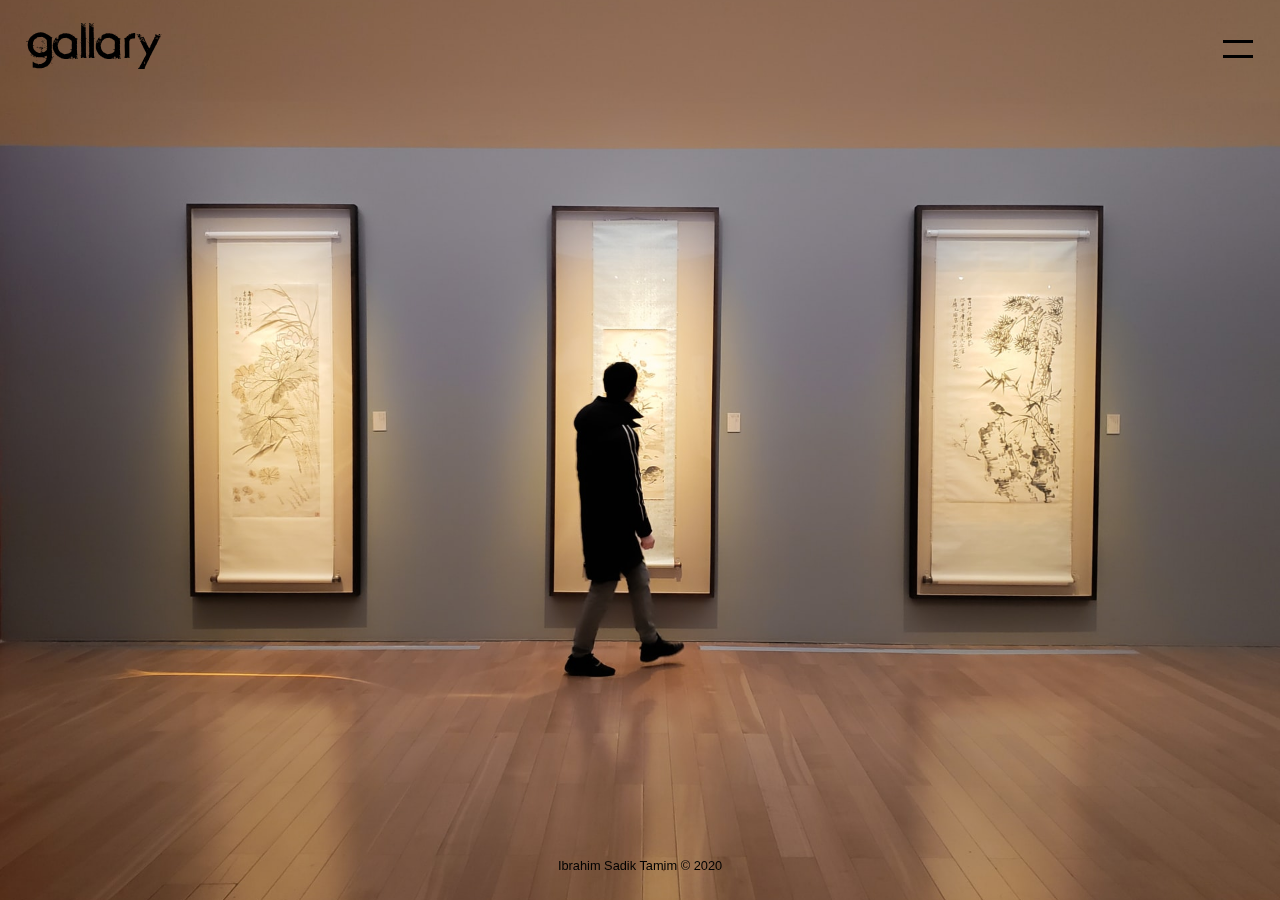
<file: index.html>
<!DOCTYPE html>
<html>
<head>
    <meta charset='utf-8'>
    <meta http-equiv='X-UA-Compatible' content='IE=edge'>
    <title>Gallary || Home</title>
    <meta name='viewport' content='width=device-width, initial-scale=1'>
    <link rel="icon" type="image/png" href="icon.png">
    <link rel='stylesheet' type='text/css' href='font.css'>
    <link rel='stylesheet' type='text/css' href='main.css'>
    <link rel='stylesheet' type='text/css' href='splash.css'>
    <link rel='stylesheet' type='text/css' href='unselectable.css'>
    <script src='main.js'></script>
</head>
<body>
    <header>
        <div class="logo" id="navLogo">gallary</div>
        <div class="toggle" id="navBtn" onclick="toggleTop()"></div>
    </header>
    <section class="containerNav" id="navOption">
        <ul id="navList">
            <li><a href="index.html">Home</a></li>
            <li><a href="about.html">About</a></li>
            <li><a href="ondisplay.html">On Display</a></li>
            <li><a href="rentthegallary.html">Rent the gallary</a></li>
            <li><a href="history.html">History</a></li>
            <li><a href="contact.html">Contact Us</a></li>
        </ul>
    </section>
    <div class="containerHome"></div>
    <footer id="navFooter">Ibrahim Sadik Tamim &copy; 2020</footer>
</body>
</html>
</file>
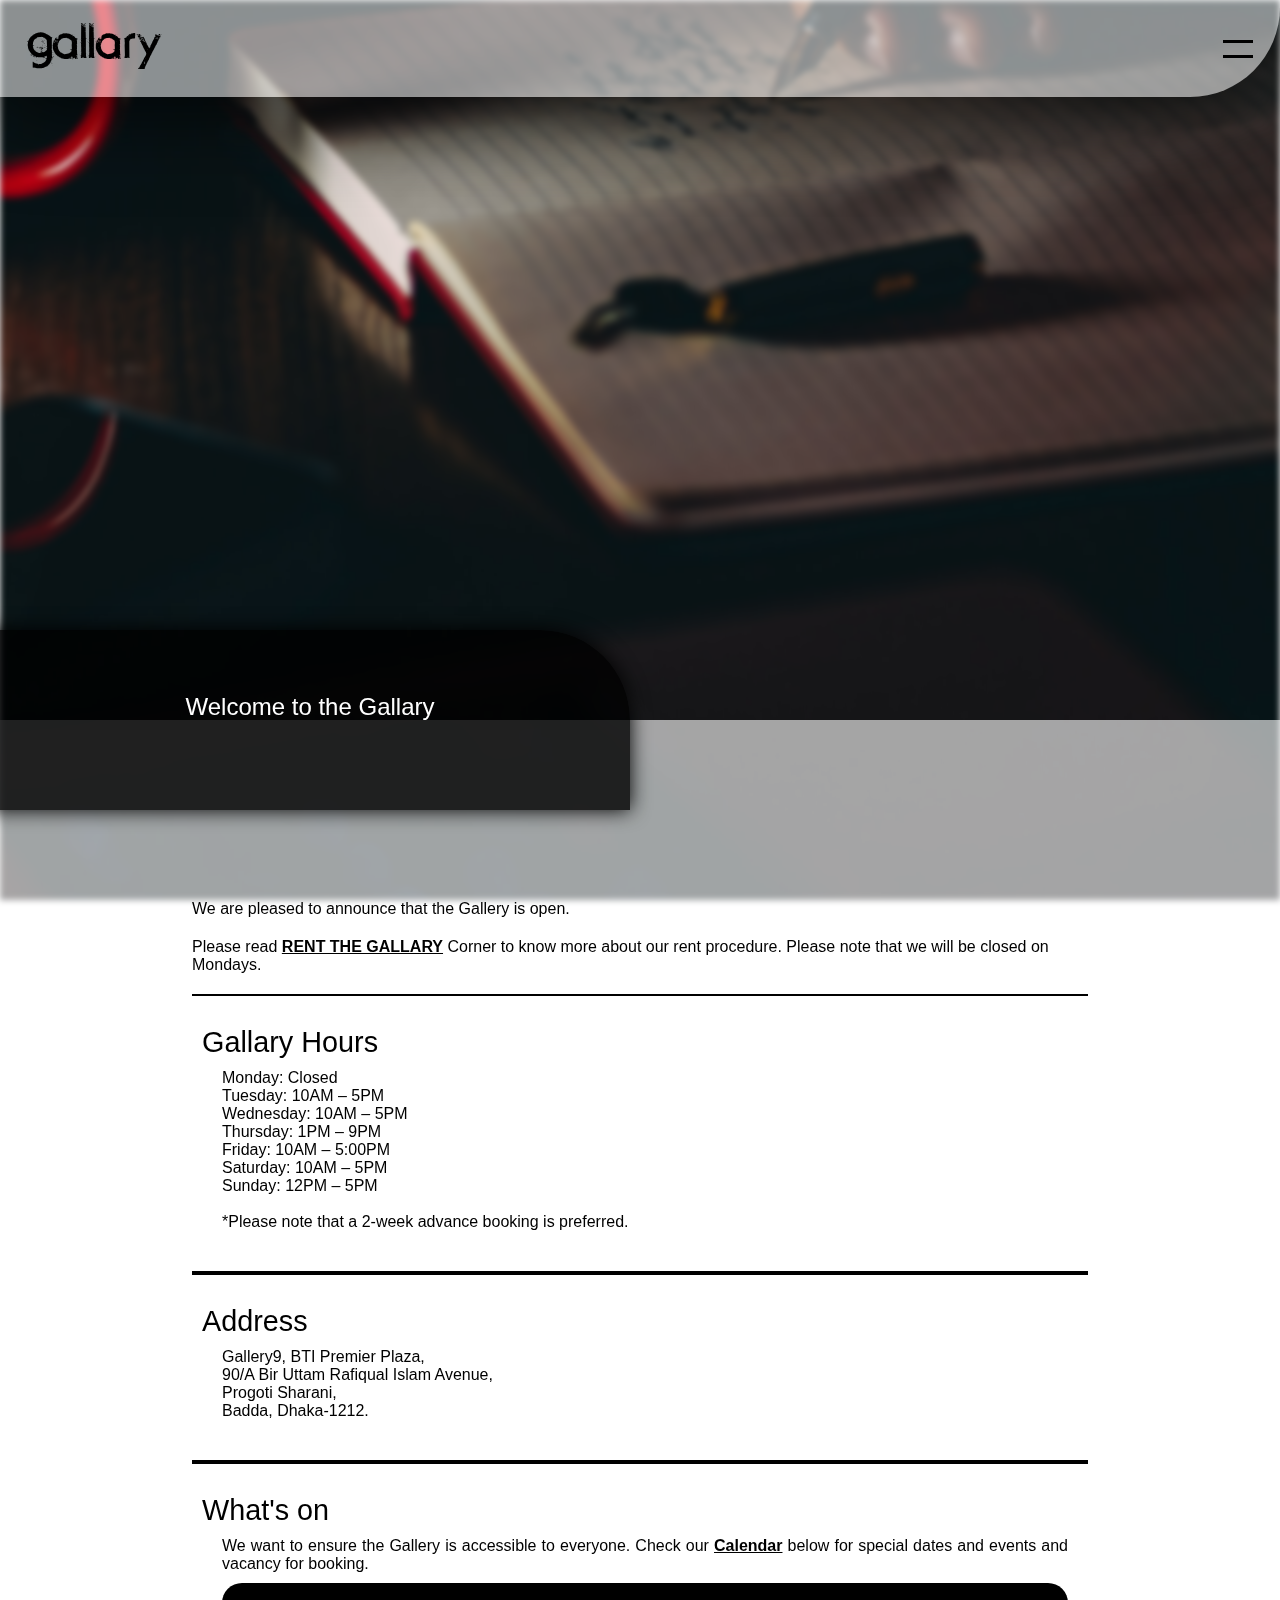
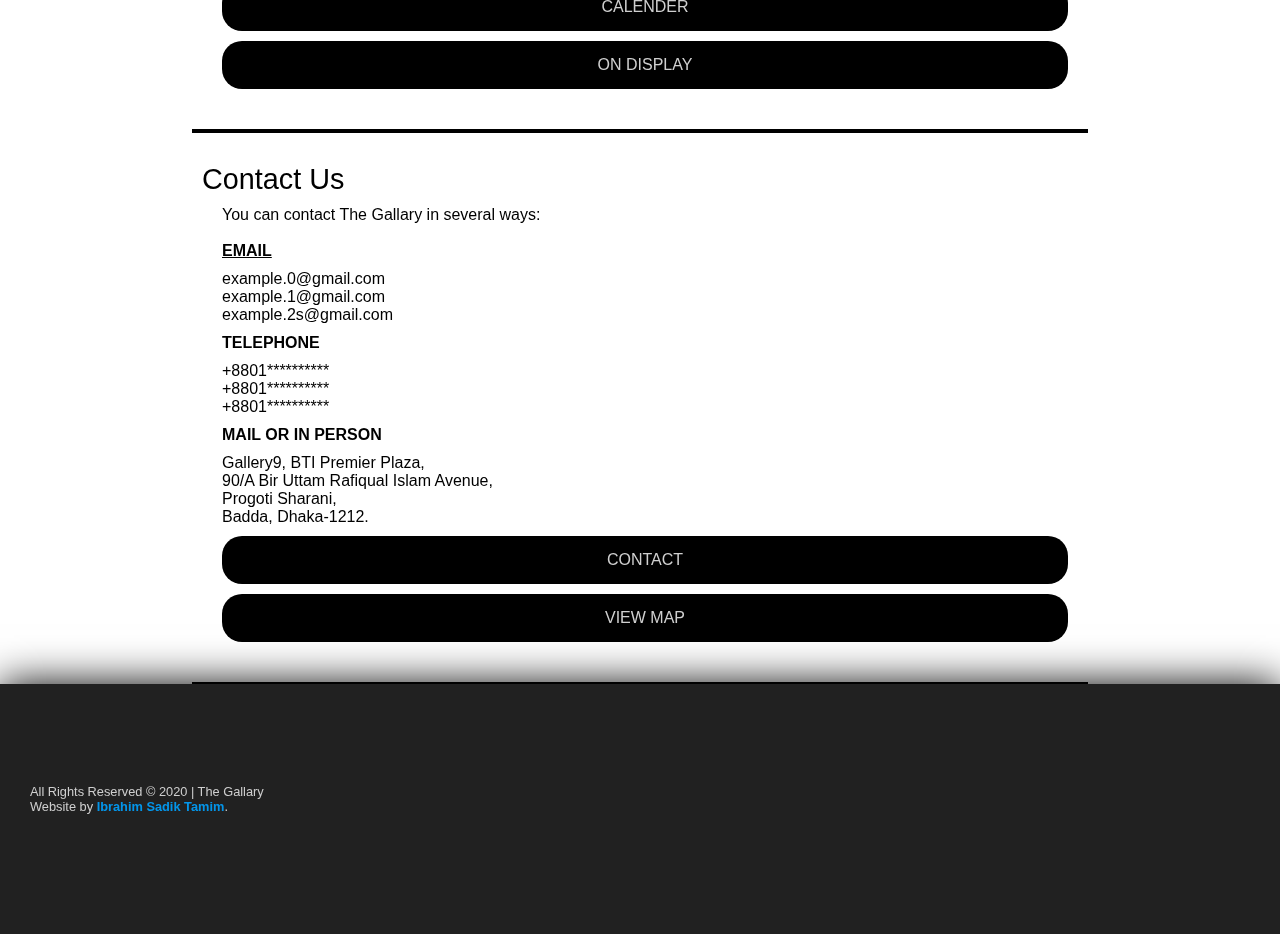
<file: about.html>
<!DOCTYPE html>
<html>
<head>
    <meta charset='utf-8'>
    <meta http-equiv='X-UA-Compatible' content='IE=edge'>
    <title>Gallary || About</title>
    <meta name='viewport' content='width=device-width, initial-scale=1'>
    <link rel="icon" type="image/png" href="icon.png">
    <link rel='stylesheet' type='text/css' href='font.css'>
    <link rel='stylesheet' type='text/css' href='main.css'>
    <link rel='stylesheet' type='text/css' href='page.css'>
    <link rel='stylesheet' type='text/css' href='unselectable.css'>
    <link rel='stylesheet' type='text/css' href='about.css'>
    <script src='main.js'></script>
</head>
<body>
    <header>
        <div class="logo" id="navLogo">gallary</div>
        <div class="toggle" id="navBtn" onclick="toggleTop()"></div>
    </header>
    <section class="containerNav" id="navOption">
        <ul id="navList">
            <li><a href="index.html">Home</a></li>
            <li><a href="about.html">About</a></li>
            <li><a href="ondisplay.html">On Display</a></li>
            <li><a href="rentthegallary.html">Rent the gallary</a></li>
            <li><a href="history.html">History</a></li>
            <li><a href="contact.html">Contact Us</a></li>
        </ul>
    </section>
    <section id="background-img" class="blur"></section>
    <section id="containerXD">
        <div id="containerXD-title">Welcome to the Gallary</div>
        <div class="aboutboxs">
            <!-- <p class="Greeting">Welcome to the Gallary</p> -->
            <p>We are pleased to announce that the Gallery is open.</p>
            <p>Please read <a href="/rentthegallary.html">RENT THE GALLARY</a> Corner to know more about our rent procedure. Please note that we will be closed on Mondays.</p>
        </div>
        <ul class="aboutboxs">
            <li class="aboutbox">
               <div class="title-a">Gallary Hours</div> 
               <div class="desc-a">
                Monday: Closed <br>
                Tuesday: 10AM – 5PM <br>
                Wednesday: 10AM – 5PM <br>
                Thursday: 1PM – 9PM <br>
                Friday: 10AM – 5:00PM <br>
                Saturday: 10AM – 5PM <br>
                Sunday: 12PM – 5PM <br>
                <br>*Please note that a 2-week advance booking is preferred. 
               </div>
            </li>
            <li class="aboutbox">
                <div class="title-a">Address</div> 
                <div class="desc-a">
                    Gallery9, 
                    BTI Premier Plaza, <br>
                    90/A Bir Uttam Rafiqual Islam Avenue, <br>
                    Progoti Sharani, <br>
                    Badda, Dhaka-1212.
                </div>
             </li>
             <li class="aboutbox">
                <div class="title-a">What's on</div>
                
                <div class="desc-a">
                We want to ensure the Gallery is accessible to everyone.
                
                Check our <a href="">Calendar</a> below for special dates and events and vacancy for booking.
                <div class="desc-btn">calender</div>
                <div class="desc-btn" onclick="location.replace('https://tam11a.github.io/gallary-demo-1/ondisplay.html')">on display</div>
                </div>
                
             </li>
             <li class="aboutbox">
                <div class="title-a">Contact Us</div>
                
                <div class="desc-a">
                You can contact The Gallary in several ways: <br>
                <br>
                <div><a href="#" class="desc-header">Email</a></div>
                <ul>
                    <li>example.0@gmail.com</li>
                    <li>example.1@gmail.com</li>
                    <li>example.2s@gmail.com</li>
                </ul>
                <div class="desc-header">Telephone</div>
                <ul>
                    <li>+8801**********</li>
                    <li>+8801**********</li>
                    <li>+8801**********</li>
                </ul>
                <div class="desc-header">Mail or in Person</div>
                <ul>
                    <li>Gallery9, 
                        BTI Premier Plaza, <br>
                        90/A Bir Uttam Rafiqual Islam Avenue, <br>
                        Progoti Sharani, <br>
                        Badda, Dhaka-1212.</li>
                </ul>
                <div class="desc-btn" onclick="location.replace('https://tam11a.github.io/gallary-demo-1/contact.html')">contact</div>
                <div class="desc-btn">view map</div>
            </div>
             </li>
        </ul>
    <div id="containerXD-footer">
        <p>
            All Rights Reserved &copy; 2020 | The Gallary <br> Website by <a href="#">Ibrahim Sadik Tamim</a>.
        </p>
    </div>
    </section>
    <script src='about.js'></script>
</body>
</html>
</file>
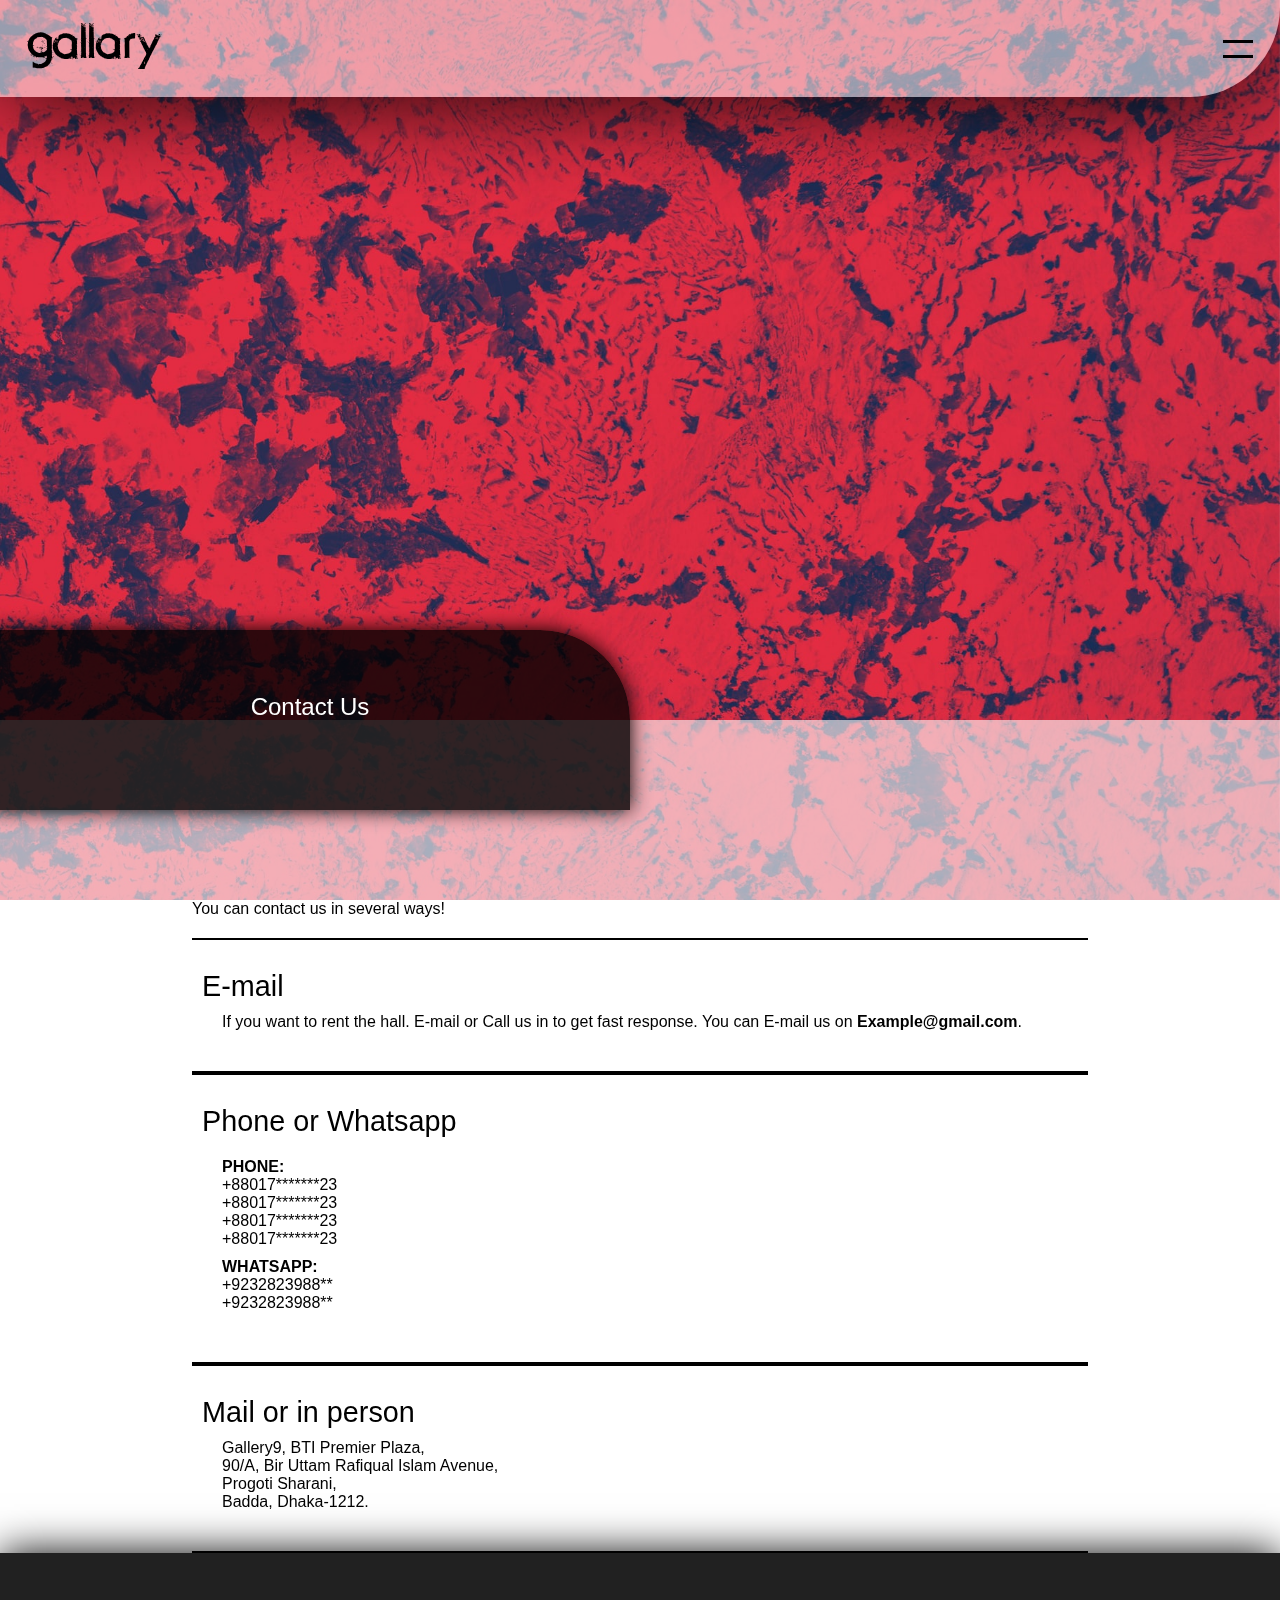
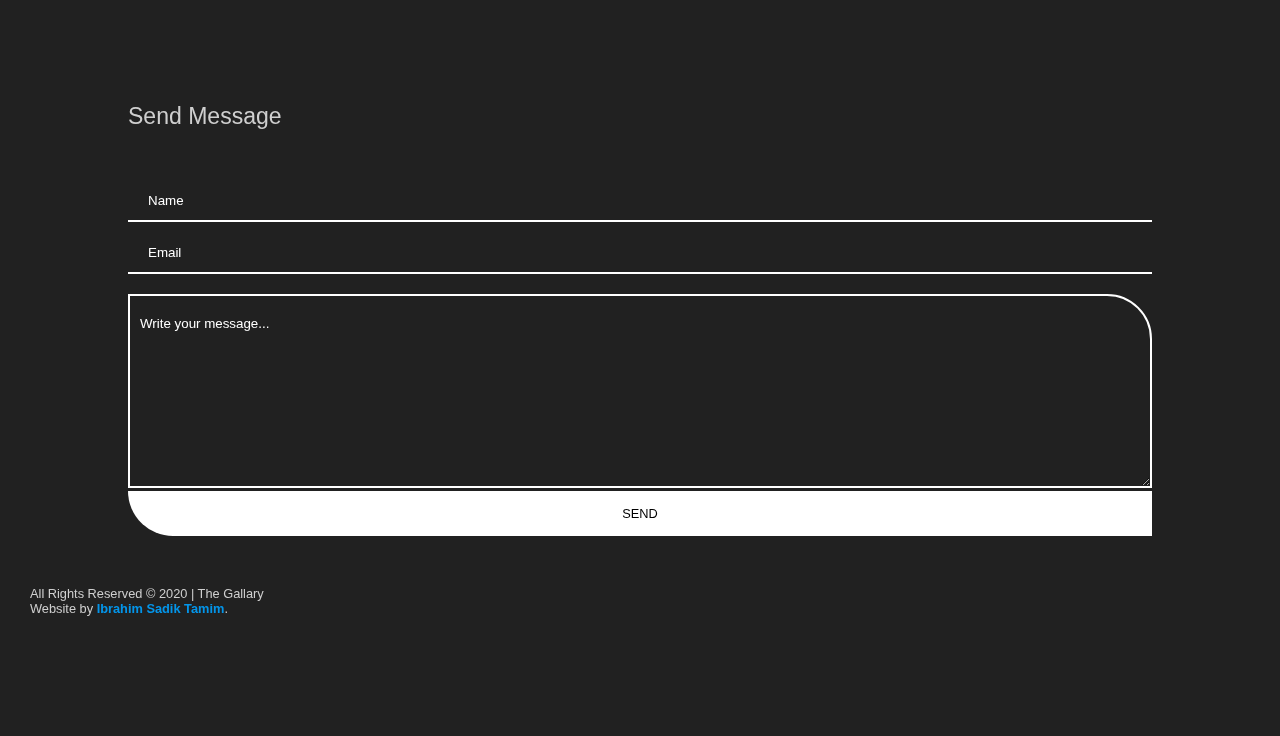
<file: contact.html>
<!DOCTYPE html>
<html>
<head>
    <meta charset='utf-8'>
    <meta http-equiv='X-UA-Compatible' content='IE=edge'>
    <title>Gallary || Contact</title>
    <meta name='viewport' content='width=device-width, initial-scale=1'>
    <link rel="icon" type="image/png" href="icon.png">
    <link rel='stylesheet' type='text/css' href='font.css'>
    <link rel='stylesheet' type='text/css' href='main.css'>
    <link rel='stylesheet' type='text/css' href='page.css'>
    <link rel='stylesheet' type='text/css' href='unselectable.css'>
    <link rel='stylesheet' type='text/css' href='about.css'>
    <script src='main.js'></script>
</head>
<body>
    <header>
        <div class="logo" id="navLogo">gallary</div>
        <div class="toggle" id="navBtn" onclick="toggleTop()"></div>
    </header>
    <section class="containerNav" id="navOption">
        <ul id="navList">
            <li><a href="index.html">Home</a></li>
            <li><a href="about.html">About</a></li>
            <li><a href="ondisplay.html">On Display</a></li>
            <li><a href="rentthegallary.html">Rent the gallary</a></li>
            <li><a href="history.html">history</a></li>
            <li><a href="contact.html">Contact Us</a></li>
        </ul>
    </section>
    <section id="background-img"></section>
    <section id="containerXD">
        <div id="containerXD-title">Contact Us</div>
        <div class="aboutboxs">
            <p>You can contact us in several ways!</p>
        </div>
        <ul class="aboutboxs">
            <li class="aboutbox">
               <div class="title-a">E-mail</div> 
               <div class="desc-a">
                If you want to rent the hall. E-mail or Call us in to get fast response. You can E-mail us on <b>Example@gmail.com</b>.
               </div>
            </li>
            <li class="aboutbox">
                <div class="title-a">Phone or Whatsapp</div> 
                <div class="desc-a">
                    <ul>
                        <li class="desc-header">Phone: </li>
                        <li>+88017*******23</li>
                        <li>+88017*******23</li>
                        <li>+88017*******23</li>
                        <li>+88017*******23</li>
                    </ul>
                    <ul>
                        <li class="desc-header">Whatsapp: </li>
                        <li>+9232823988**</li>
                        <li>+9232823988**</li>
                    </ul>
                </div>
             </li>
             <li class="aboutbox">
                <div class="title-a">Mail or in person</div>
                
                <div class="desc-a">
                    Gallery9, 
                    BTI Premier Plaza, <br>
                    90/A, Bir Uttam Rafiqual Islam Avenue, <br>
                    Progoti Sharani, <br>
                    Badda, Dhaka-1212.
                </div>
             </li>
        </ul>
    <div id="containerXD-footer">
        <div class="Contactbox">
            <div class="title-a">Send Message</div>
            
            <div class="desc-b">
                <input type="text" placeholder="Name" class="desc-input" id="contact-name">
                <input type="email" placeholder="Email" class="desc-input" id="contact-email">
                <textarea id="contact-msg" cols="30" rows="10" class="desc-textarea" placeholder="Write your message..."></textarea>
                <div class="desc-btn1">Send</div>
            </div>
        </div>
        <p>
            All Rights Reserved &copy; 2020 | The Gallary <br> Website by <a href="#">Ibrahim Sadik Tamim</a>.
        </p>
    </div>
    </section>
    <script src='about.js'></script>
</body>
</html>
</file>
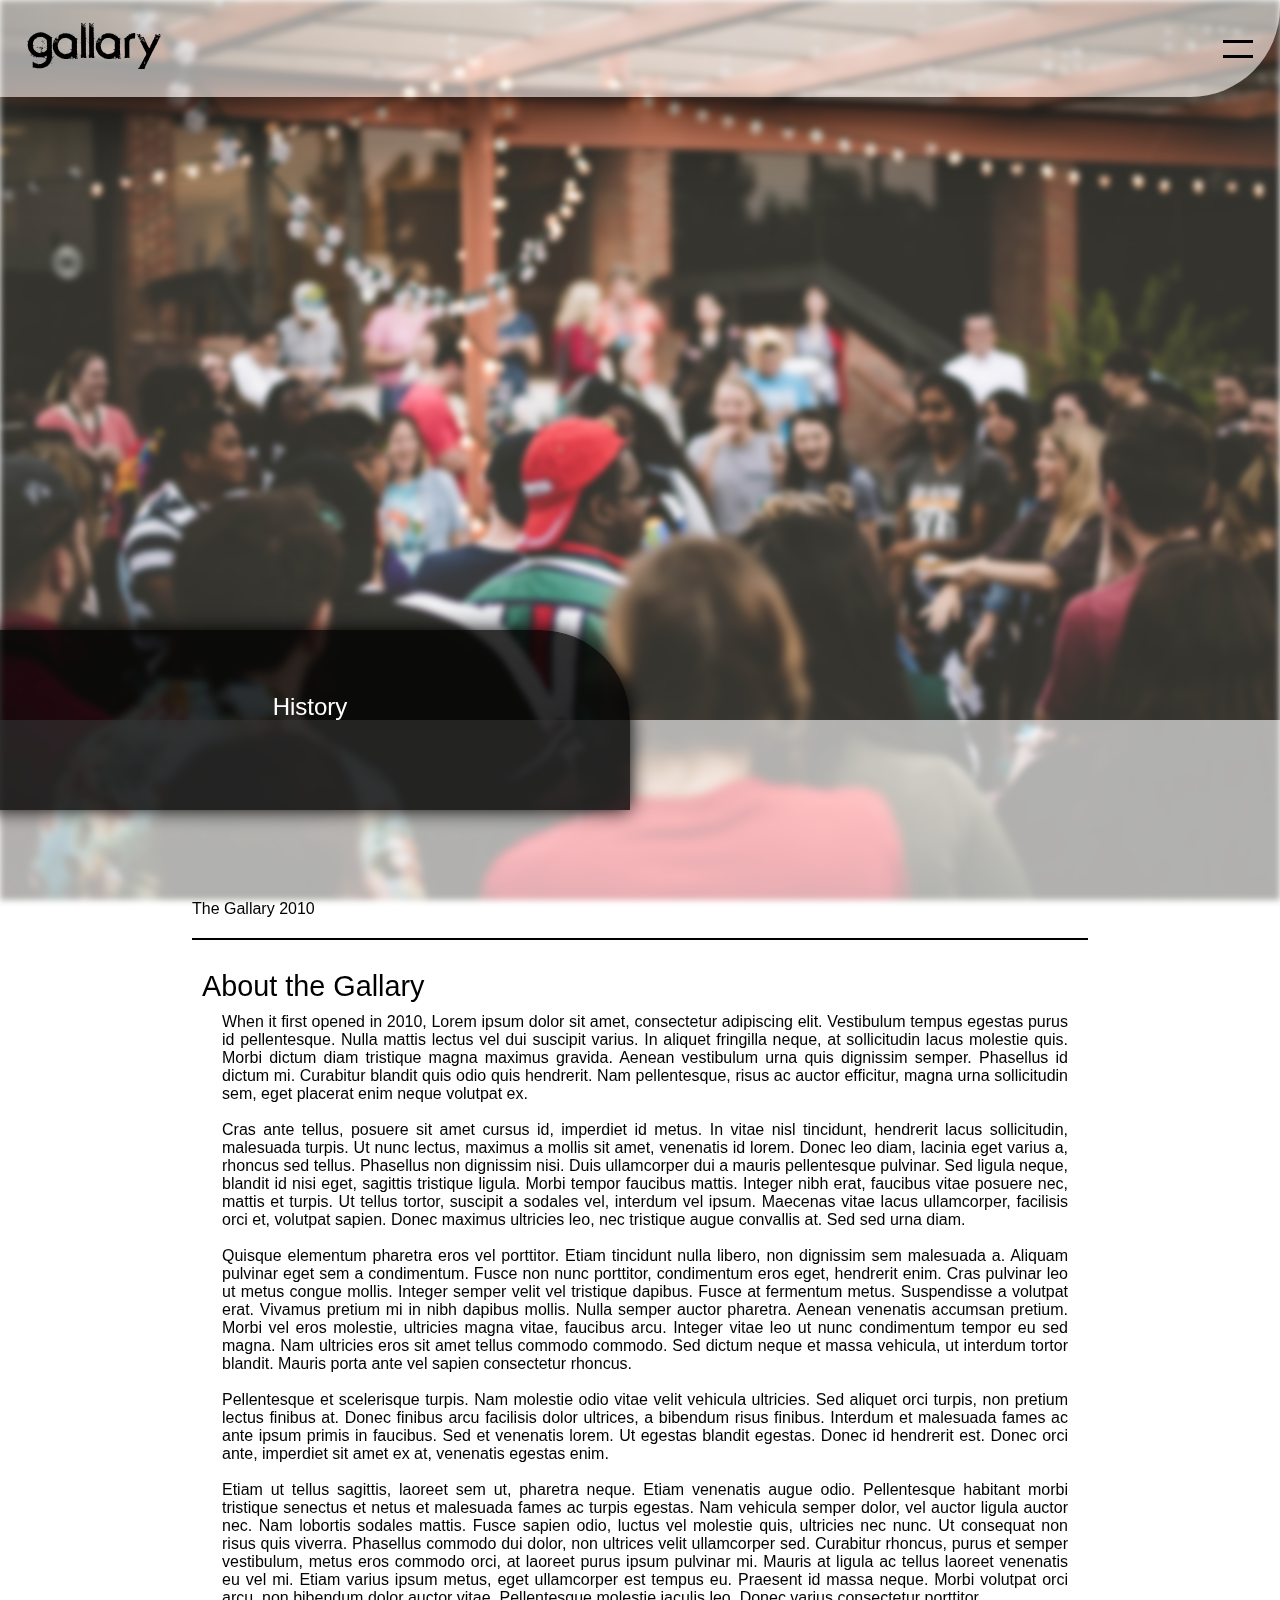
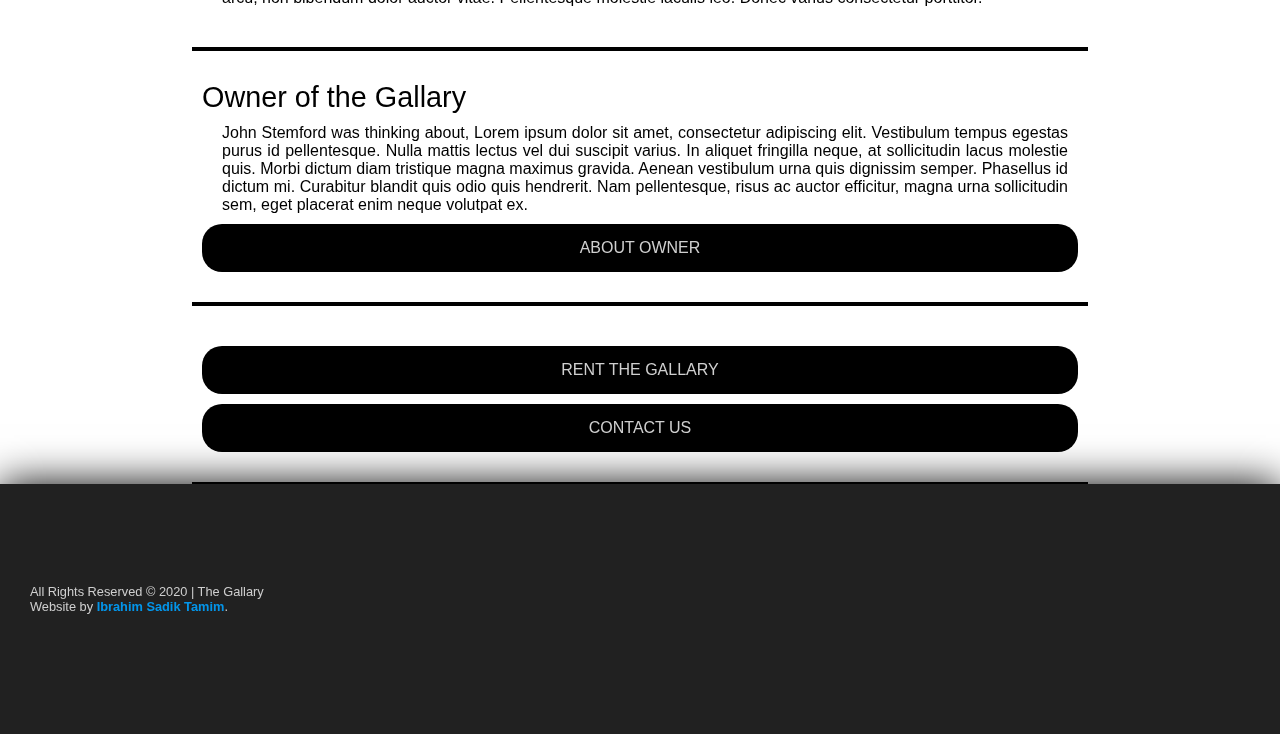
<file: history.html>
<!DOCTYPE html>
<html>
<head>
    <meta charset='utf-8'>
    <meta http-equiv='X-UA-Compatible' content='IE=edge'>
    <title>Gallary || History</title>
    <meta name='viewport' content='width=device-width, initial-scale=1'>
    <link rel="icon" type="image/png" href="icon.png">
    <link rel='stylesheet' type='text/css' href='font.css'>
    <link rel='stylesheet' type='text/css' href='main.css'>
    <link rel='stylesheet' type='text/css' href='page.css'>
    <link rel='stylesheet' type='text/css' href='unselectable.css'>
    <link rel='stylesheet' type='text/css' href='about.css'>
    <link rel='stylesheet' type='text/css' href='history.css'>
    <script src='main.js'></script>
</head>
<body>
    <header>
        <div class="logo" id="navLogo">gallary</div>
        <div class="toggle" id="navBtn" onclick="toggleTop()"></div>
    </header>
    <section class="containerNav" id="navOption">
        <ul id="navList">
            <li><a href="index.html">Home</a></li>
            <li><a href="about.html">About</a></li>
            <li><a href="ondisplay.html">On Display</a></li>
            <li><a href="rentthegallary.html">Rent the gallary</a></li>
            <li><a href="history.html">History</a></li>
            <li><a href="contact.html">Contact Us</a></li>
        </ul>
    </section>
    <section id="background-img" class="blur"></section>
    <section id="containerXD">
        <div id="containerXD-title">History</div>
        <div class="aboutboxs">
            <p>The Gallary 2010</p>
        </div>
        <ul class="aboutboxs">
            <li class="aboutbox">
               <div class="title-a">About the Gallary</div> 
               <div class="desc-a">
                When it first opened in 2010, Lorem ipsum dolor sit amet, consectetur adipiscing elit. Vestibulum tempus egestas purus id pellentesque. Nulla mattis lectus vel dui suscipit varius. In aliquet fringilla neque, at sollicitudin lacus molestie quis. Morbi dictum diam tristique magna maximus gravida. Aenean vestibulum urna quis dignissim semper. Phasellus id dictum mi. Curabitur blandit quis odio quis hendrerit. Nam pellentesque, risus ac auctor efficitur, magna urna sollicitudin sem, eget placerat enim neque volutpat ex.
                <br><br>
                Cras ante tellus, posuere sit amet cursus id, imperdiet id metus. In vitae nisl tincidunt, hendrerit lacus sollicitudin, malesuada turpis. Ut nunc lectus, maximus a mollis sit amet, venenatis id lorem. Donec leo diam, lacinia eget varius a, rhoncus sed tellus. Phasellus non dignissim nisi. Duis ullamcorper dui a mauris pellentesque pulvinar. Sed ligula neque, blandit id nisi eget, sagittis tristique ligula. Morbi tempor faucibus mattis. Integer nibh erat, faucibus vitae posuere nec, mattis et turpis. Ut tellus tortor, suscipit a sodales vel, interdum vel ipsum. Maecenas vitae lacus ullamcorper, facilisis orci et, volutpat sapien. Donec maximus ultricies leo, nec tristique augue convallis at. Sed sed urna diam.
                <br><br>
                Quisque elementum pharetra eros vel porttitor. Etiam tincidunt nulla libero, non dignissim sem malesuada a. Aliquam pulvinar eget sem a condimentum. Fusce non nunc porttitor, condimentum eros eget, hendrerit enim. Cras pulvinar leo ut metus congue mollis. Integer semper velit vel tristique dapibus. Fusce at fermentum metus. Suspendisse a volutpat erat. Vivamus pretium mi in nibh dapibus mollis. Nulla semper auctor pharetra. Aenean venenatis accumsan pretium. Morbi vel eros molestie, ultricies magna vitae, faucibus arcu. Integer vitae leo ut nunc condimentum tempor eu sed magna. Nam ultricies eros sit amet tellus commodo commodo. Sed dictum neque et massa vehicula, ut interdum tortor blandit. Mauris porta ante vel sapien consectetur rhoncus.
                <br><br>
                Pellentesque et scelerisque turpis. Nam molestie odio vitae velit vehicula ultricies. Sed aliquet orci turpis, non pretium lectus finibus at. Donec finibus arcu facilisis dolor ultrices, a bibendum risus finibus. Interdum et malesuada fames ac ante ipsum primis in faucibus. Sed et venenatis lorem. Ut egestas blandit egestas. Donec id hendrerit est. Donec orci ante, imperdiet sit amet ex at, venenatis egestas enim.
                <br><br>
                Etiam ut tellus sagittis, laoreet sem ut, pharetra neque. Etiam venenatis augue odio. Pellentesque habitant morbi tristique senectus et netus et malesuada fames ac turpis egestas. Nam vehicula semper dolor, vel auctor ligula auctor nec. Nam lobortis sodales mattis. Fusce sapien odio, luctus vel molestie quis, ultricies nec nunc. Ut consequat non risus quis viverra. Phasellus commodo dui dolor, non ultrices velit ullamcorper sed. Curabitur rhoncus, purus et semper vestibulum, metus eros commodo orci, at laoreet purus ipsum pulvinar mi. Mauris at ligula ac tellus laoreet venenatis eu vel mi. Etiam varius ipsum metus, eget ullamcorper est tempus eu. Praesent id massa neque. Morbi volutpat orci arcu, non bibendum dolor auctor vitae. Pellentesque molestie iaculis leo. Donec varius consectetur porttitor. 
               </div>
            </li>
            <li class="aboutbox">
                <div class="title-a">Owner of the Gallary</div> 
                <div class="desc-a">
                     John Stemford was thinking about, Lorem ipsum dolor sit amet, consectetur adipiscing elit. Vestibulum tempus egestas purus id pellentesque. Nulla mattis lectus vel dui suscipit varius. In aliquet fringilla neque, at sollicitudin lacus molestie quis. Morbi dictum diam tristique magna maximus gravida. Aenean vestibulum urna quis dignissim semper. Phasellus id dictum mi. Curabitur blandit quis odio quis hendrerit. Nam pellentesque, risus ac auctor efficitur, magna urna sollicitudin sem, eget placerat enim neque volutpat ex.
                </div>
                <div class="desc-btn">about owner</div>
            </li>
            <li class="aboutbox">
                <div class="desc-btn" onclick="redirect('rentthegallary.html');">rent the gallary</div>
                <div class="desc-btn" onclick="redirect('contact.html');">contact us</div>
            </li>
        </ul>
    <div id="containerXD-footer">
        <p>
            All Rights Reserved &copy; 2020 | The Gallary <br> Website by <a href="#">Ibrahim Sadik Tamim</a>.
        </p>
    </div>
    </section>
    <script src='about.js'></script>
</body>
</html>
</file>
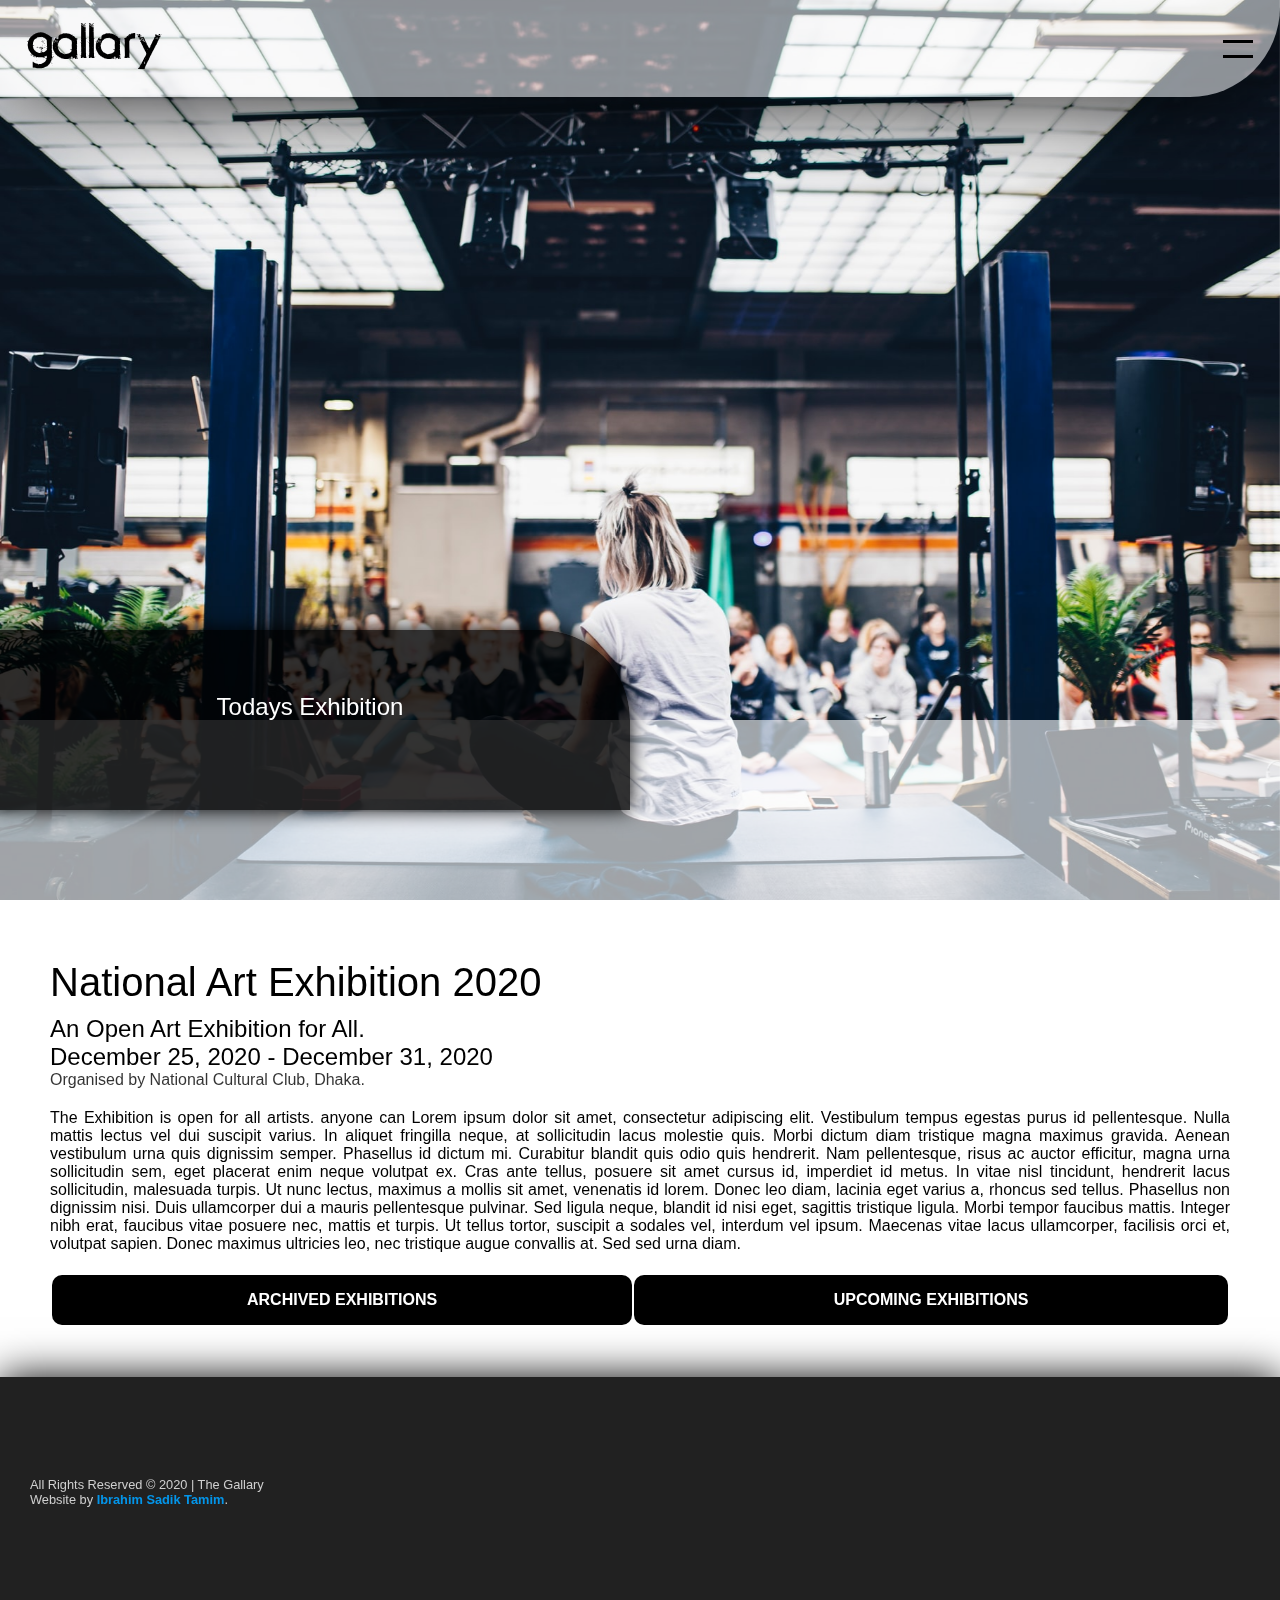
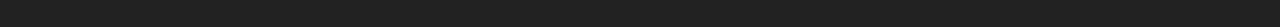
<file: ondisplay.html>
<!DOCTYPE html>
<html>
<head>
    <meta charset='utf-8'>
    <meta http-equiv='X-UA-Compatible' content='IE=edge'>
    <title>Gallary || On Display</title>
    <meta name='viewport' content='width=device-width, initial-scale=1'>
    <link rel="icon" type="image/png" href="icon.png">
    <link rel='stylesheet' type='text/css' href='font.css'>
    <link rel='stylesheet' type='text/css' href='main.css'>
    <link rel='stylesheet' type='text/css' href='page.css'>
    <link rel='stylesheet' type='text/css' href='unselectable.css'>
    <link rel='stylesheet' type='text/css' href='about.css'>
    <link rel='stylesheet' type='text/css' href='display.css'>
    <script src='main.js'></script>
</head>
<body>
    <header>
        <div class="logo" id="navLogo">gallary</div>
        <div class="toggle" id="navBtn" onclick="toggleTop()"></div>
    </header>
    <section class="containerNav" id="navOption">
        <ul id="navList">
            <li><a href="index.html">Home</a></li>
            <li><a href="about.html">About</a></li>
            <li><a href="ondisplay.html">On Display</a></li>
            <li><a href="rentthegallary.html">Rent the gallary</a></li>
            <li><a href="history.html">History</a></li>
            <li><a href="contact.html">Contact Us</a></li>
        </ul>
    </section>
    <section id="background-img"></section>
    <section id="containerXD">
        <div id="containerXD-title">Todays Exhibition</div>
        <div class="eventsToday">
            <div class="eventContainer">
                <div class="eventHeader">National Art Exhibition 2020</div>
                <div class="event-h1">An Open Art Exhibition for All.</div>
                <div class="event-h1">December 25, 2020 - December 31, 2020</div>
                <div class="event-light">Organised by National Cultural Club, Dhaka.</div>

                <p>
                    The Exhibition is open for all artists. anyone can  Lorem ipsum dolor sit amet, consectetur adipiscing elit. Vestibulum tempus egestas purus id pellentesque. Nulla mattis lectus vel dui suscipit varius. In aliquet fringilla neque, at sollicitudin lacus molestie quis. Morbi dictum diam tristique magna maximus gravida. Aenean vestibulum urna quis dignissim semper. Phasellus id dictum mi. Curabitur blandit quis odio quis hendrerit. Nam pellentesque, risus ac auctor efficitur, magna urna sollicitudin sem, eget placerat enim neque volutpat ex.

                    Cras ante tellus, posuere sit amet cursus id, imperdiet id metus. In vitae nisl tincidunt, hendrerit lacus sollicitudin, malesuada turpis. Ut nunc lectus, maximus a mollis sit amet, venenatis id lorem. Donec leo diam, lacinia eget varius a, rhoncus sed tellus. Phasellus non dignissim nisi. Duis ullamcorper dui a mauris pellentesque pulvinar. Sed ligula neque, blandit id nisi eget, sagittis tristique ligula. Morbi tempor faucibus mattis. Integer nibh erat, faucibus vitae posuere nec, mattis et turpis. Ut tellus tortor, suscipit a sodales vel, interdum vel ipsum. Maecenas vitae lacus ullamcorper, facilisis orci et, volutpat sapien. Donec maximus ultricies leo, nec tristique augue convallis at. Sed sed urna diam. 
                </p>
                <table>
                    <tr>
                        <td class="eventBtn"><a href="#">archived exhibitions</a></td>
                        <td class="eventBtn"><a href="#">upcoming exhibitions</a></td>
                    </tr>
                </table>                
            </div>
        </div>
    <div id="containerXD-footer">
        <p>
            All Rights Reserved &copy; 2020 | The Gallary <br> Website by <a href="#">Ibrahim Sadik Tamim</a>.
        </p>
    </div>
    </section>
    <script src='about.js'></script>
</body>
</html>
</file>
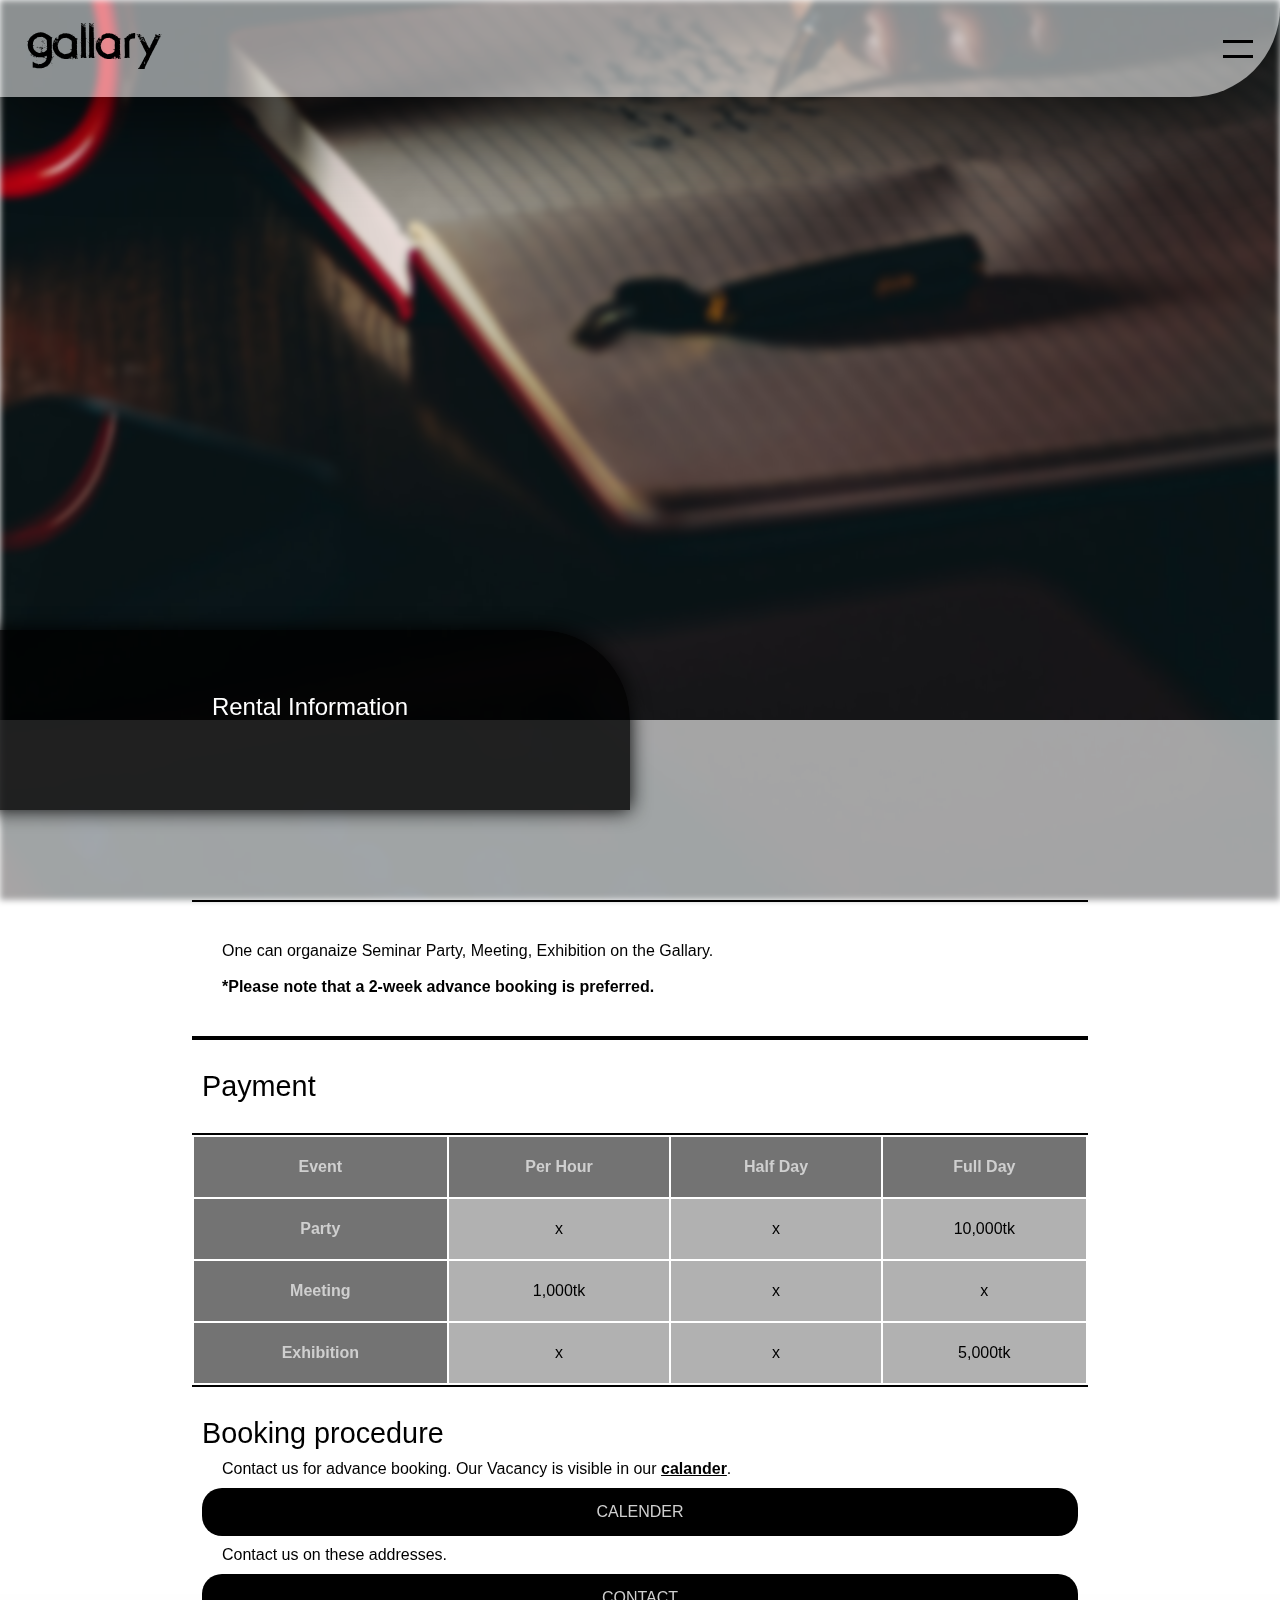
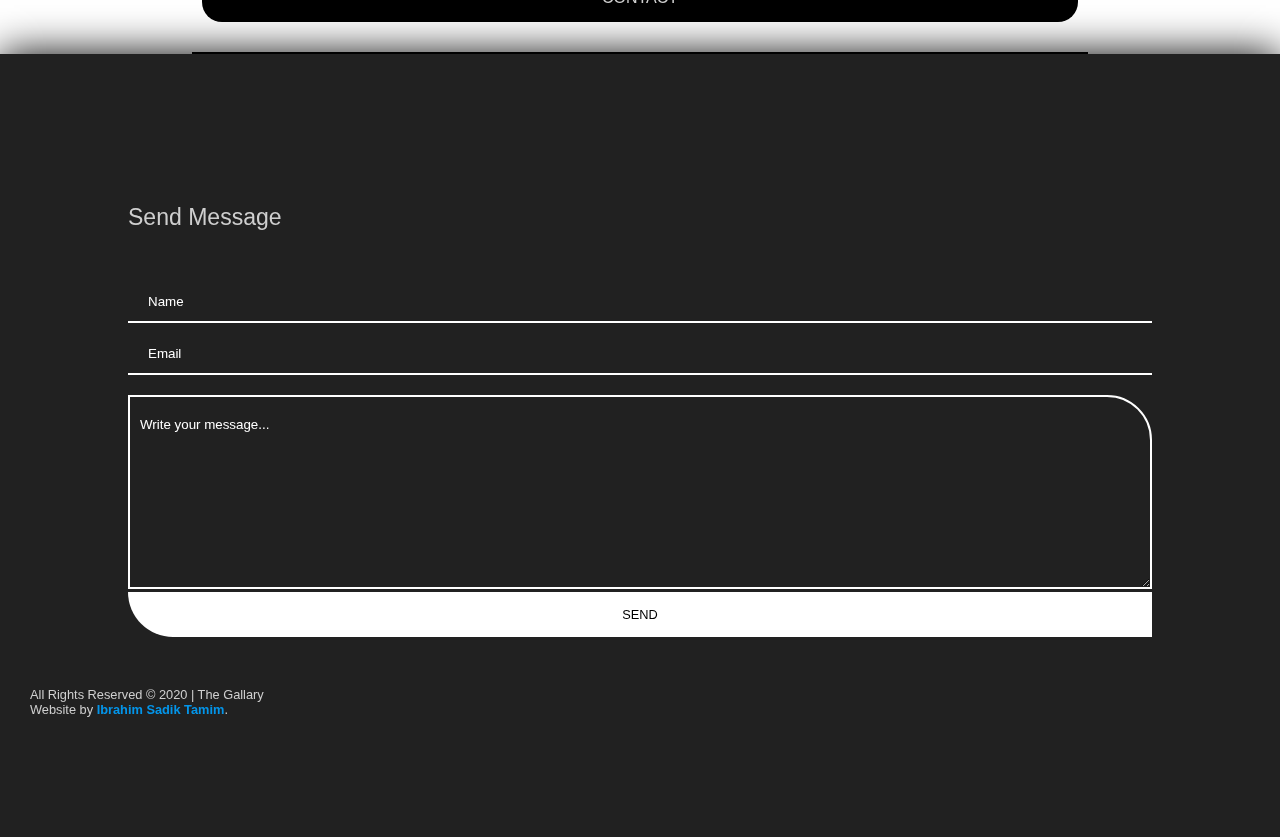
<file: rental-info.html>
<!DOCTYPE html>
<html>
<head>
    <meta charset='utf-8'>
    <meta http-equiv='X-UA-Compatible' content='IE=edge'>
    <title>Gallary || Rental Information</title>
    <meta name='viewport' content='width=device-width, initial-scale=1'>
    <link rel="icon" type="image/png" href="icon.png">
    <link rel='stylesheet' type='text/css' href='font.css'>
    <link rel='stylesheet' type='text/css' href='main.css'>
    <link rel='stylesheet' type='text/css' href='page.css'>
    <link rel='stylesheet' type='text/css' href='unselectable.css'>
    <link rel='stylesheet' type='text/css' href='about.css'>
    <script src='main.js'></script>
</head>
<body>
    <header>
        <div class="logo" id="navLogo">gallary</div>
        <div class="toggle" id="navBtn" onclick="toggleTop()"></div>
    </header>
    <section class="containerNav" id="navOption">
        <ul id="navList">
            <li><a href="index.html">Home</a></li>
            <li><a href="about.html">About</a></li>
            <li><a href="ondisplay.html">On Display</a></li>
            <li><a href="rentthegallary.html">Rent the gallary</a></li>
            <li><a href="history.html">History</a></li>
            <li><a href="contact.html">Contact Us</a></li>
        </ul>
    </section>
    <section id="background-img" class="blur"></section>
    <section id="containerXD">
        <div id="containerXD-title">Rental Information</div>
        <div class="aboutboxs">
            <div class="aboutbox">
            <div class="desc-a">One can organaize Seminar Party, Meeting, Exhibition on the Gallary. 
                <br><br>
                <b>*Please note that a 2-week advance booking is preferred.</b></div>
            </div>
            <div class="aboutbox">
                <div class="title-a">Payment</div>
            </div>
                <table class="desc-table">
                    <tr>
                        <th>Event</th>
                        <th>Per Hour</th>
                        <th>Half Day</th>
                        <th>Full Day</th>
                    </tr>
                    <tr>
                        <th>Party</th>
                        <td>x</td>
                        <td>x</td>
                        <td>10,000tk</td>
                    </tr>
                    <tr>
                        <th>Meeting</th>
                        <td>1,000tk</td>
                        <td>x</td>
                        <td>x</td>
                    </tr>
                    <tr>
                        <th>Exhibition</th>
                        <td>x</td>
                        <td>x</td>
                        <td>5,000tk</td>
                    </tr>
                </table>
            <div class="aboutbox">
                <div class="title-a">Booking procedure</div>
                <div class="desc-a">Contact us for advance booking. Our Vacancy is visible in our <a href="">calander</a>.</div>
                <div class="desc-btn">Calender</div>
                <div class="desc-a">Contact us on these addresses.</div>
                <div class="desc-btn" onclick="redirect('contact.html')">Contact</div>
            </div>
        </div>
    <div id="containerXD-footer">
        <div class="Contactbox">
            <div class="title-a">Send Message</div>
            
            <div class="desc-b">
                <input type="text" placeholder="Name" class="desc-input" id="contact-name">
                <input type="email" placeholder="Email" class="desc-input" id="contact-email">
                <textarea id="contact-msg" cols="30" rows="10" class="desc-textarea" placeholder="Write your message..."></textarea>
                <div class="desc-btn1">Send</div>
            </div>
        </div>
        <p>
            All Rights Reserved &copy; 2020 | The Gallary <br> Website by <a href="#">Ibrahim Sadik Tamim</a>.
        </p>
    </div>
    </section>
    <script src='about.js'></script>
</body>
</html>
</file>
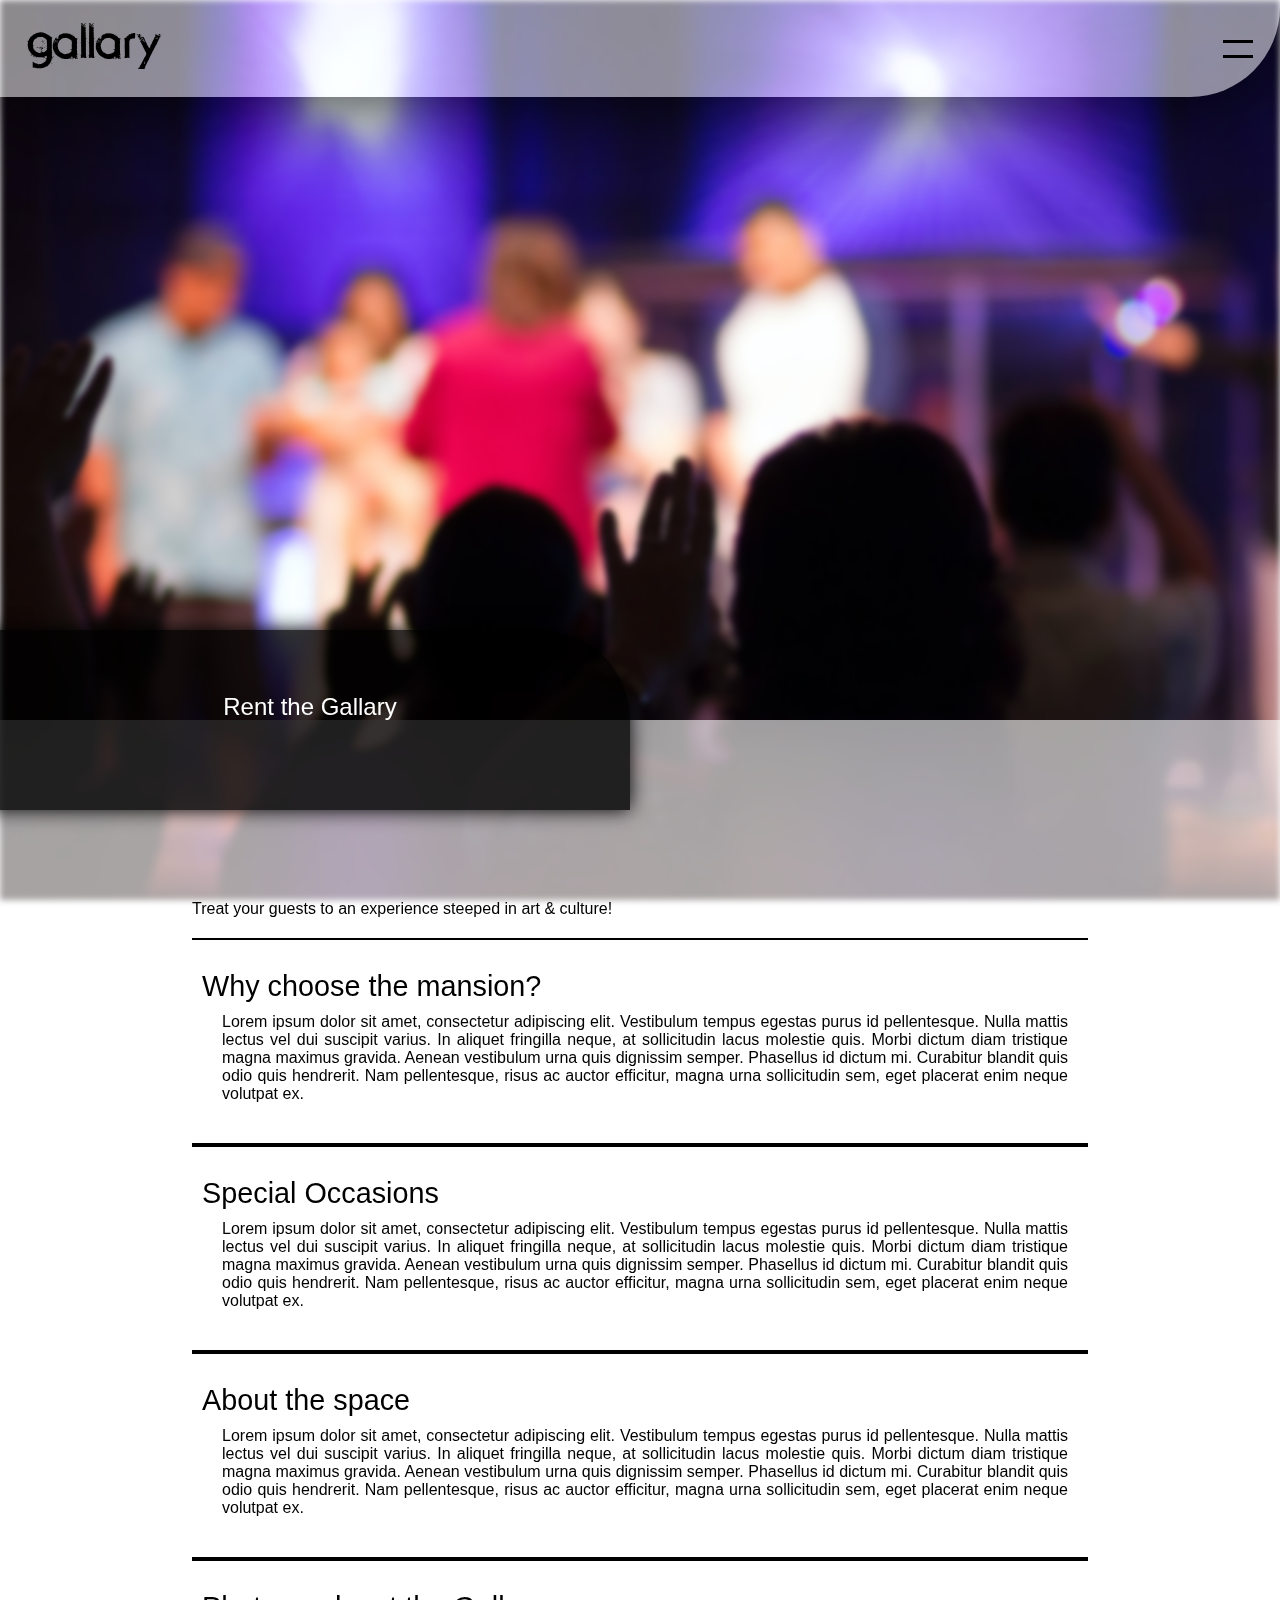
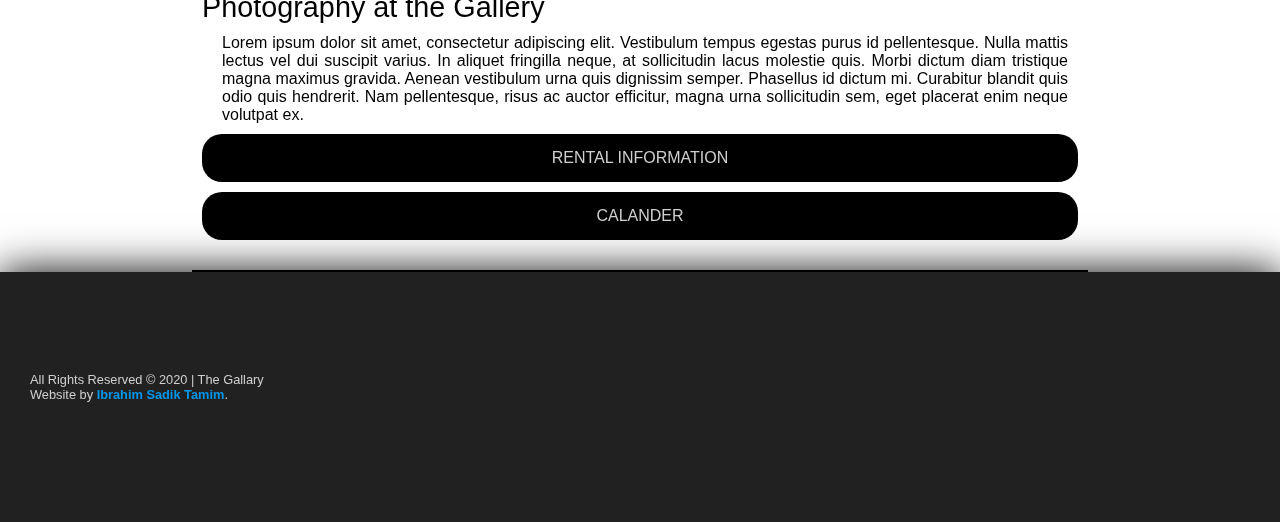
<file: rentthegallary.html>
<!DOCTYPE html>
<html>
<head>
    <meta charset='utf-8'>
    <meta http-equiv='X-UA-Compatible' content='IE=edge'>
    <title>Gallary || Rent the Gallary</title>
    <meta name='viewport' content='width=device-width, initial-scale=1'>
    <link rel="icon" type="image/png" href="icon.png">
    <link rel='stylesheet' type='text/css' href='font.css'>
    <link rel='stylesheet' type='text/css' href='main.css'>
    <link rel='stylesheet' type='text/css' href='page.css'>
    <link rel='stylesheet' type='text/css' href='unselectable.css'>
    <link rel='stylesheet' type='text/css' href='about.css'>
    <link rel='stylesheet' type='text/css' href='rent-the-gallary.css'>
    <script src='main.js'></script>
</head>
<body>
    <header>
        <div class="logo" id="navLogo">gallary</div>
        <div class="toggle" id="navBtn" onclick="toggleTop()"></div>
    </header>
    <section class="containerNav" id="navOption">
        <ul id="navList">
            <li><a href="index.html">Home</a></li>
            <li><a href="about.html">About</a></li>
            <li><a href="ondisplay.html">On Display</a></li>
            <li><a href="rentthegallary.html">Rent the gallary</a></li>
            <li><a href="history.html">history</a></li>
            <li><a href="contact.html">Contact Us</a></li>
        </ul>
    </section>
    <section id="background-img" class="blur"></section>
    <section id="containerXD">
        <div id="containerXD-title">Rent the Gallary</div>
        <div class="aboutboxs">
            <!-- <p class="title-b">Rent the Gallary</p> -->
            <p>Treat your guests to an experience steeped in art & culture!</p>
        </div>
        <ul class="aboutboxs">
            <li class="aboutbox">
               <div class="title-a">Why choose the mansion?</div> 
               <div class="desc-a">
                Lorem ipsum dolor sit amet, consectetur adipiscing elit. Vestibulum tempus egestas purus id pellentesque. Nulla mattis lectus vel dui suscipit varius. In aliquet fringilla neque, at sollicitudin lacus molestie quis. Morbi dictum diam tristique magna maximus gravida. Aenean vestibulum urna quis dignissim semper. Phasellus id dictum mi. Curabitur blandit quis odio quis hendrerit. Nam pellentesque, risus ac auctor efficitur, magna urna sollicitudin sem, eget placerat enim neque volutpat ex. 
               </div>
            </li>
            <li class="aboutbox">
                <div class="title-a">Special Occasions</div> 
                <div class="desc-a">
                    Lorem ipsum dolor sit amet, consectetur adipiscing elit. Vestibulum tempus egestas purus id pellentesque. Nulla mattis lectus vel dui suscipit varius. In aliquet fringilla neque, at sollicitudin lacus molestie quis. Morbi dictum diam tristique magna maximus gravida. Aenean vestibulum urna quis dignissim semper. Phasellus id dictum mi. Curabitur blandit quis odio quis hendrerit. Nam pellentesque, risus ac auctor efficitur, magna urna sollicitudin sem, eget placerat enim neque volutpat ex. 
                </div>
             </li>
             <li class="aboutbox">
                <div class="title-a">About the space</div>
                
                <div class="desc-a">
                    Lorem ipsum dolor sit amet, consectetur adipiscing elit. Vestibulum tempus egestas purus id pellentesque. Nulla mattis lectus vel dui suscipit varius. In aliquet fringilla neque, at sollicitudin lacus molestie quis. Morbi dictum diam tristique magna maximus gravida. Aenean vestibulum urna quis dignissim semper. Phasellus id dictum mi. Curabitur blandit quis odio quis hendrerit. Nam pellentesque, risus ac auctor efficitur, magna urna sollicitudin sem, eget placerat enim neque volutpat ex. 
                </div>
             </li>
             <li class="aboutbox">
                <div class="title-a">Photography at the Gallery</div>
                
                <div class="desc-a">
                    Lorem ipsum dolor sit amet, consectetur adipiscing elit. Vestibulum tempus egestas purus id pellentesque. Nulla mattis lectus vel dui suscipit varius. In aliquet fringilla neque, at sollicitudin lacus molestie quis. Morbi dictum diam tristique magna maximus gravida. Aenean vestibulum urna quis dignissim semper. Phasellus id dictum mi. Curabitur blandit quis odio quis hendrerit. Nam pellentesque, risus ac auctor efficitur, magna urna sollicitudin sem, eget placerat enim neque volutpat ex. 
                </div>
                <div class="desc-btn" onclick="location.replace('https://tam11a.github.io/gallary-demo-1/rental-info.html')">rental information</div>
                <div class="desc-btn">calander</div>
             </li>
        </ul>
    <div id="containerXD-footer">
        <p>
            All Rights Reserved &copy; 2020 | The Gallary <br> Website by <a href="#">Ibrahim Sadik Tamim</a>.
        </p>
    </div>
    </section>
    <script src='about.js'></script>
</body>
</html>
</file>
<file: font.css>
@font-face {
    font-family: BeyondSky;
    src: url('BeyondSkyTrial-r079.ttf');
  }
</file>
<file: main.css>
*{
    margin: 0;
    padding: 0;
    box-sizing: border-box;
    font-family: 'Segoe UI', Tahoma, Geneva, Verdana, sans-serif;
}
header{
    position: fixed;
    top: 0;
    left: 0;
    width: 100%;
    padding: 27px;
    display: flex;
    justify-content: space-between;
    z-index: 10000;
}
.header-transparent{
    background: transparent;
}
footer{
    position: fixed;
    top: 100;
    left: 0;
    width: 100%;
    transform: translateY(-100%);
    text-align: center;
    font-size: 0.8em;
    padding: 27px;
    color: #000;
    z-index: 9999;
    transition: color 1s;
}
.logo{
    position: relative;
    margin-top: -25px; /*Font Wise*/
    font-family: BeyondSky;
    font-size: 70px;
    color: #000;
    transition: color 1s;
}
header .toggle{
    position: relative;
    top: 7px;
    width: 30px;
    height: 30px;
}
header .toggle::before{
    content: '';
    position: absolute;
    top: 6px;
    width: 100%;
    height: 3px;
    background:  #000;
    transition: color 1s;
}
header .toggle::after{
    content: '';
    position: absolute;
    bottom: 6px;
    width: 100%;
    height: 3px;
    background:  #000;
    transition: color 1s;
}
.tg-on{
    color: #fff;
}

.toggle.tg-on::before{
    background-color:  #fff;
    top: 50%;
    left: 50%;
    width: 50%;
    /* transform: translate(-50%, -50%) rotate(45deg); */
    transform: translate(-50%, -50%) rotate(45deg);
    transition: color 1s;
}
.toggle.tg-on::after{
    background:  #fff;
    top: 50%;
    left: 50%;
    width: 50%;
    transform: translate(-50%, -50%) rotate(-45deg);
    transition: color 1s;
}
.containerNav{
    position: fixed;
    top: -110%;
    left: 0;
    height: 100vh;
    width: 100vw;
    background-color: #000;
    color: #fff;
    z-index: 9998;
    transition: 1s;
}
.moveDown{
    position: fixed;
    top: 0;
    left: 0;
    transition: 1s;
}
#navList{
    position: absolute;
    top: 50%;
    left: 10%;
    transform: translateY(-50%);
    text-transform: uppercase;
    list-style: none;
}
#navList>li{
    width: 100%;
    text-align: center;
    padding: 10px 20px;
    margin: 10px 0;
    border-radius: 20px;
    text-align: left;
}
#navList>li>a{
    text-decoration: none;
    color: #fff;
    font-weight: normal;
}
#navList>li:hover{
 /* color: #000;
 background: #fff; */
 padding: 8px 18px;
 border: 2px solid #fff;
}
@media(max-width: 800px){
    *{
        font-size: 0.98em;
    }
    #navList{
        position: absolute;
        top: 50%;
        left: 20%;
        transform: translateY(-50%);
        list-style: none;
    }
}
/* @media(min-width: 1000px){
    .containerHome{
        background-position-y: top;
        background-position-y: -80px;
        background-position-y: -100px;
    }
} */
/* @media(min-width: 951px){
    header{
        background-color: #f0f8ff38;
    }
} */
</file>
<file: splash.css>
.containerHome{
    height: 100vh;
    width: 100vw;
    background: url('wangyir-9AY47Hw5SGE-unsplash.jpg');
    background-position: center;
    /* background-position-y: -80px; */
    background-repeat: no-repeat;
    background-size: cover;
}
</file>
<file: unselectable.css>
*{
    -moz-user-select: none;
   -khtml-user-select: none;
   -webkit-user-select: none;
   /*
     Introduced in Internet Explorer 10.
     See http://ie.microsoft.com/testdrive/HTML5/msUserSelect/
   */
   -ms-user-select: none;
   user-select: none;
}
</file>
<file: page.css>
*{
    overflow-x: hidden;
}
header{
    background: #ffffff88;
    border-bottom-right-radius: 10vh;
    box-shadow: 0 0 100px #000;
    transition: background 1.5s;
}

#containerXD{
    position: absolute;
    /* padding-top: 102px; */
    padding-top: 20vh;
    top: 80vh;
    left: 0;
    width: 100vw;
    /* background: #cfcfcf; */
    background-color: #ffffff9d;
    color: #000;
    font-size: 1em;
    overflow: visible;
    z-index: 10;
}
#containerXD-title{
    position: absolute;
    top: -10vh;
    /* left: 100px; */
    left: -10px;
    height: 20vh;
    width: 50vw;
    color: #fff;
    background-color: #000000cc;
    box-shadow: 0 0 20px #000;
    font-size: 1.5em;
    text-align: center;
    padding-top: 7vh;
    margin-bottom: 40px;
    border-top-right-radius: 10vh;
    /* border-bottom-right-radius: 10vh; */
}
#containerXD-footer{
    width: 100vw;
    font-size: 0.8em;
    background-color: #000000de;
    box-shadow: 0 0 40px #000;
    color: #cfcfcf;
    padding: 100px 0;
}
#containerXD-footer>p{
    padding-left: 30px;
}
#containerXD-footer>p>a{
    color: #00a2ffe8;
    text-decoration: none;
}
.Images-d{
    position: relative;
    top: 100%;
    transform: translateY(-100%);
    text-align: right;
    width: 100%;
    text-align: left;
    padding: 20px 15vw;
    font-size: 1.4em;
    color: #fff;
    background-color: #000000a4;
}
.blur{
    filter: blur(3px);
    -webkit-filter: blur(3px);
}
@media(max-width: 600px){
    #containerXD-title{
        /* left: 10vw; */
        left: 40px;
        width: 80vw;
        border-bottom-left-radius: 10vh;
    }
}
</file>
<file: about.css>
#background-img{
    position: fixed;
    top: 0;
    left: 0;
    width: 100vw;
    height: 100vh;
    background: url('');
    background-position: center;
    background-repeat: no-repeat;
    background-size: cover;
    z-index: 2;
    transition: background 0.5s;
}
.aboutboxs{
    list-style: none;
    position: relative;
    left: 50%;
    transform: translateX(-50%);
    width: 70vw;
}
.aboutbox{
    width: 100%;
    padding: 30px 10px;
    border-top: #000 2px solid;
    border-bottom: #000 2px solid;
}
a{
    color: #000;
    font-weight: bold;
}

p{
    margin-bottom: 20px;
}
.Greeting{
    font-size: 1.5em;
}

.title-a{
    font-size: 1.8em;
}
.title-b{
    font-size: 3em;
}
.desc-a{
    margin-top: 10px;
    padding-left: 20px;
    padding-right: 10px;
    margin-bottom: 10px;
    text-align: justify;
}
.desc-b{
    margin-top: 50px;
}
.desc-header{
    text-transform: uppercase;
    font-weight: bold;
}
.desc-a>ul{
    margin: 10px 0;
}
.desc-btn{
    margin-top: 10px;
    padding: 15px 20px;
    background-color: #000;
    color: #cfcfcf;
    border-radius: 20px;
    text-transform: uppercase;
    text-align: center;
}
.desc-btn:hover{
    background-color: transparent;
    color: #000;
    padding: 13px 20px;
    border: 2px solid #000;
}
.desc-input{
    width: 100%;
    height: 40px;
    padding: 20px 20px;
    border: none;
    outline: none;
    background: transparent;
    color: #fff;
    border-bottom: 2px solid #fff;
    margin-bottom: 10px;
}

.desc-textarea{
    min-width: 100%;
    max-width: 100%;
    padding: 20px 10px;
    border: none;
    outline: none;
    background: transparent;
    color: #fff;
    border: 2px solid #fff;
    border-top-right-radius: 5vh;
    /* border-top-left-radius: 5vh; */
    margin: 10px 0 0 0;
}
.desc-btn1{
    padding: 15px 20px;
    background-color: #fff;
    color: #000;
    /* border-top-left-radius: 5vh; */
    border-bottom-left-radius: 5vh;
    text-transform: uppercase;
    text-align: center;
}
.desc-btn1:hover{
    background-color: transparent;
    color: #fff;
    padding: 13px 20px;
    border: 2px solid #fff;
}
.desc-input::placeholder,
.desc-textarea::placeholder{
    color: #fff;
}
.desc-textarea::placeholder{
    font-size: 1em;
}
.desc-hide{
    height: 0;
    transition: height 1s;
}
.aboutbox:hover>.desc-hide,
.desc-explore{
    height: 100%;
    transition: height 1s;
}
.desc-table{
    width: 100%;
    text-align: center;
}
.desc-table tr{
    height: 60px;
}
.desc-table tr th{
    background-color: #333333af;
    color: #cfcfcf;
}
.desc-table tr td{
    background-color: #33333362;
    color: #000000;
}
.Contactbox{
    position: relative;
    top: 0;
    width: 80%;
    margin: 50px auto;
}
@media(max-width: 800px){
.aboutbox{
    padding: 10px;
}

}
</file>
<file: history.css>
#historySplash{
    position: relative;
    /* margin-top: 102px; */
    margin-bottom: 20px;
    height: 100vh;
    width: 100vw;
    background: url('geert-pieters-AfgJpWQH4lw-unsplash.jpg');
    background-position: center;
    background-repeat: no-repeat;
    background-size: cover;
}
</file>
<file: display.css>
.eventsToday{
    width: 100%;
}
.eventImages{
    width: 100%;
    height: 100vh;
    background: url('moritz-kindler-RvBUKkT_i1Y-unsplash.jpg');
    background-position: center;
    background-size: cover;
    background-repeat: no-repeat;
}
.eventContainer{
    padding: 50px;
}
.eventContainer>p{
    text-align: justify;
    margin: 20px 0;
}
.eventContainer>table{
    width: 100%;
    height: 40px;
}
.eventHeader{
    font-size: 2.5em;
    margin: 10px 0;
}
.event-light{
    color: #000000cc;
}
.event-h1{
    font-size: 1.5em;
}
.eventBtn{
    background-color: #000;
    color: #fff;
    text-align: center;
    text-transform: uppercase;
    height: 50px;
    border-radius: 10px;
}
.eventBtn>a{
    text-decoration: none;
    color: #fff;
}
.eventBtn:hover{
    background-color: transparent;
    color: #000;
    border: 1px solid #000;
}
.eventBtn:hover>a{
    color: #000;
}
@media(max-width: 800px){
    .eventBtn{
        font-size: 0.7em;
    }
}
</file>
<file: rent-the-gallary.css>
#rentSplash{
        position: relative;
        /* margin-top: 102px; */
        margin-bottom: 20px;
        height: 100vh;
        width: 100vw;
        background: url('laura-gdc-yWTURx0De4w-unsplash.jpg');
        background-position: center;
        background-repeat: no-repeat;
        background-size: cover;
}
</file>
